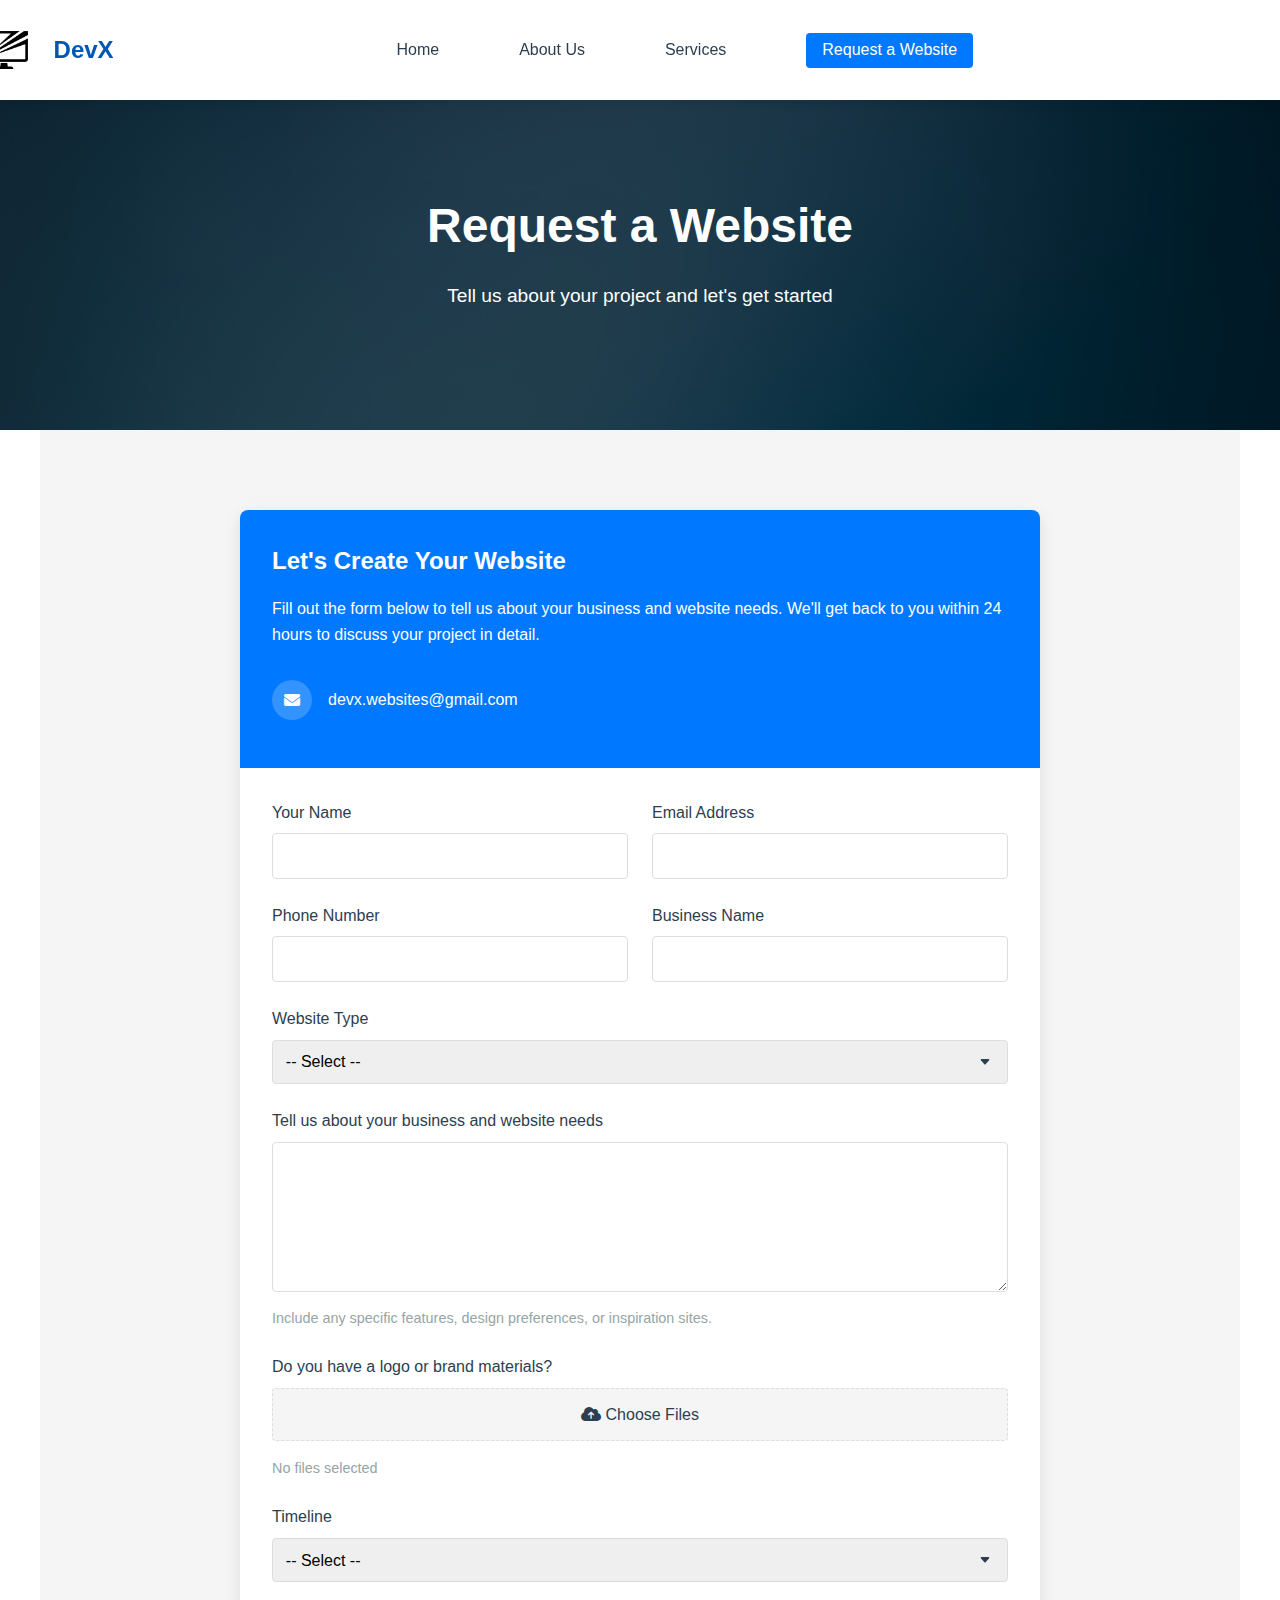
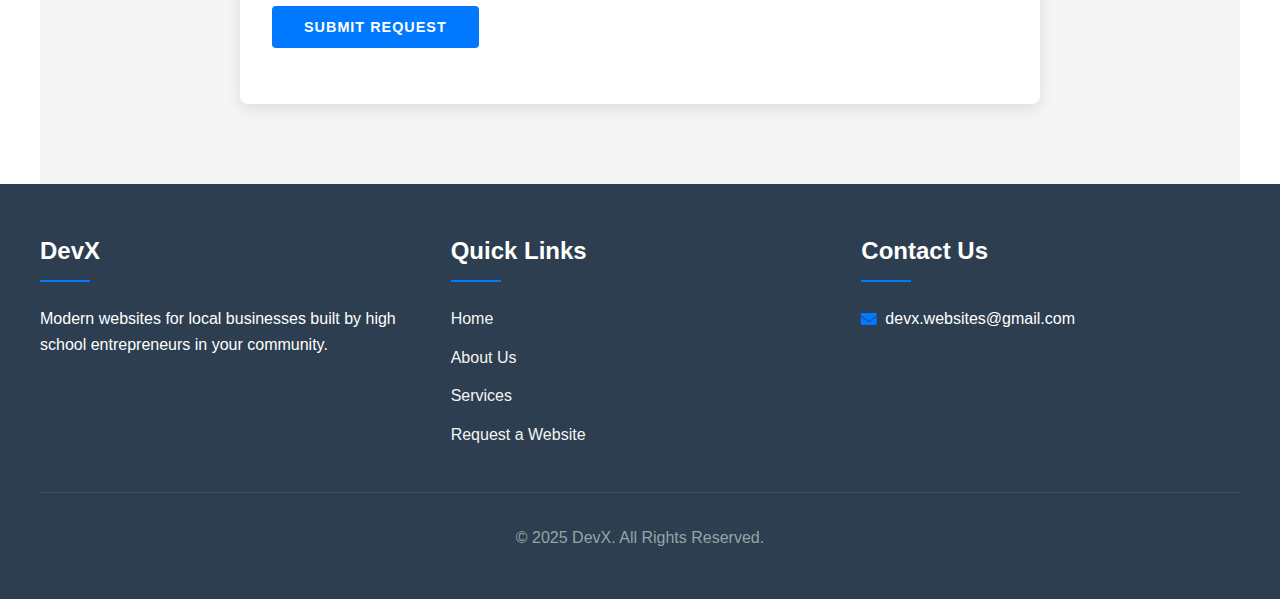
<file: request.html>
<!DOCTYPE html>
<html lang="en">

<head>
    <meta charset="UTF-8">
    <meta name="viewport" content="width=device-width, initial-scale=1.0">
    <title>Request a Website | DevX Web Design</title>
    <link rel="stylesheet" href="css/styles.css">
    <link rel="shortcun icon" href="images/favicon.png" type="image/png" />
    <link rel="stylesheet" href="https://cdnjs.cloudflare.com/ajax/libs/font-awesome/6.4.0/css/all.min.css">
</head>

<body>
    <!-- Navigation -->
    <nav>
        <div class="nav-container">
            <a href="index.html" class="logo">
                <img src="images/favicon.png" alt="Innova Logo" class="logo-img">
                DevX
            </a>
            <ul class="nav-links" id="navLinks">
                <li><a href="index.html">Home</a></li>
                <li><a href="about.html">About Us</a></li>
                <li><a href="services.html">Services</a></li>
                <li><a href="request.html" class="active nav-cta">Request a Website</a></li>
            </ul>
            <div class="hamburger" id="mobileNavToggle">
                <span class="bar"></span>
                <span class="bar"></span>
                <span class="bar"></span>
            </div>
        </div>
    </nav>


    <!-- Page Header -->
    <header class="page-header">
        <div class="page-header-content">
            <h1>Request a Website</h1>
            <p>Tell us about your project and let's get started</p>
        </div>
    </header>

    <!-- Request Form Section -->
    <section class="request-section">
        <div class="request-container">
            <div class="form-info">
                <h2>Let's Create Your Website</h2>
                <p>Fill out the form below to tell us about your business and website needs. We'll get back to you
                    within 24 hours to discuss your project in detail.</p>
                <div class="contact-info">
                    <div class="contact-item">
                        <div class="contact-icon">
                            <i class="fas fa-envelope"></i>
                        </div>
                        <div class="contact-text">
                            <p>devx.websites@gmail.com</p>
                        </div>
                    </div>
                </div>
            </div>
            <div class="contact-form">
                <form action="https://formsubmit.co/8b3a8776c09aaeb8f759ae4ff9d18079" method="POST" id="requestForm">
                    <div class="form-row">
                        <div class="form-group">
                            <label for="name">Your Name</label>
                            <input type="text" id="name" name="name" class="form-control" required>
                        </div>
                        <div class="form-group">
                            <label for="email">Email Address</label>
                            <input type="email" id="email" name="email" class="form-control" required>
                        </div>
                    </div>
                    <div class="form-row">
                        <div class="form-group">
                            <label for="phone">Phone Number</label>
                            <input type="tel" id="phone" name="phone" class="form-control">
                        </div>
                        <div class="form-group">
                            <label for="business">Business Name</label>
                            <input type="text" id="business" name="business" class="form-control" required>
                        </div>
                    </div>
                    <div class="form-group">
                        <label for="website-type">Website Type</label>
                        <select id="website-type" name="website-type" class="form-select" required>
                            <option value="">-- Select --</option>
                            <option value="business">Business Website</option>
                            <option value="portfolio">Portfolio Website</option>
                            <option value="blog">Blog Website</option>
                            <option value="other">Other (Please specify)</option>
                        </select>
                    </div>
                    <div class="form-group">
                        <label for="message">Tell us about your business and website needs</label>
                        <textarea id="message" name="message" class="form-control" rows="5" required></textarea>
                        <p class="form-note">Include any specific features, design preferences, or inspiration sites.
                        </p>
                    </div>
                    <div class="form-group">
                        <label>Do you have a logo or brand materials?</label>
                        <div class="file-upload">
                            <label for="file-upload" class="file-upload-btn">
                                <i class="fas fa-cloud-upload-alt"></i> Choose Files
                            </label>
                            <input type="file" id="file-upload" name="file-upload" style="display: none;" multiple>

                            <!-- Hidden field to hold file.io link -->
                            <input type="hidden" name="file_link" id="file_link">

                            <span class="file-upload-text" id="file-upload-text">No files selected</span>
                        </div>
                    </div>
                    <div class="form-group">
                        <label for="timeline">Timeline</label>
                        <select id="timeline" name="timeline" class="form-select">
                            <option value="">-- Select --</option>
                            <option value="urgent">As soon as possible</option>
                            <option value="1month">Within 1 month</option>
                            <option value="3months">Within 3 months</option>
                            <option value="flexible">Flexible</option>
                        </select>
                    </div>
                    <div class="form-group">
                        <button type="submit" class="btn btn-primary">Submit Request</button>
                    </div>
                </form>
            </div>
        </div>
    </section>

    <!-- Footer -->
    <footer>
        <div class="footer-container">
            <div class="footer-section">
                <h3>DevX</h3>
                <p>Modern websites for local businesses built by high school entrepreneurs in your community.</p>
            </div>
            <div class="footer-section">
                <h3>Quick Links</h3>
                <ul class="footer-links">
                    <li><a href="index.html">Home</a></li>
                    <li><a href="about.html">About Us</a></li>
                    <li><a href="services.html">Services</a></li>
                    <li><a href="request.html">Request a Website</a></li>
                </ul>
            </div>
            <div class="footer-section">
                <h3>Contact Us</h3>
                <ul class="footer-links">
                    <li><i class="fas fa-envelope"></i>devx.websites@gmail.com</li>
                </ul>
            </div>
        </div>
        <div class="copyright">
            <p>&copy; 2025 DevX. All Rights Reserved.</p>
        </div>
    </footer>

    <script src="js/script.js"></script>
</body>

</html>
</file>
<file: css/styles.css>
/* ===== GLOBAL STYLES ===== */
:root {
    --primary: #0078FF;
    --primary-dark: #0056B3;
    --secondary: #16a085;
    --secondary-dark: #0e8c73;
    --light: #f5f5f5;
    --secondary-light: #FFFFFF;
    --dark: #2c3e50;
    --white: #ffffff;
    --gray: #95a5a6;
    --error: #e74c3c;
    --success: #2ecc71;
}

* {
    margin: 0;
    padding: 0;
    box-sizing: border-box;
    font-family: 'Segoe UI', Tahoma, Geneva, Verdana, sans-serif;
}

body {
    line-height: 1.6;
    color: var(--dark);
    background-color: var(--secondary-light);
    /*background-image: linear-gradient(rgb(255, 255, 255), rgb(0, 0, 0));*/
}

img {
    max-width: 100%;
}

/* ===== UTILITY CLASSES ===== */
.container {
    width: 100%;
    max-width: 1200px;
    margin: 0 auto;
    padding: 0 2rem;
}

.text-center {
    text-align: center;
}

.mb-1 {
    margin-bottom: 0.5rem;
}

.mb-2 {
    margin-bottom: 1rem;
}

.mb-3 {
    margin-bottom: 1.5rem;
}

.mb-4 {
    margin-bottom: 2rem;
}

.mb-5 {
    margin-bottom: 3rem;
}

/* ===== BUTTONS ===== */
.btn {
    display: inline-block;
    padding: 0.8rem 2rem;
    border-radius: 4px;
    text-decoration: none;
    font-weight: 600;
    text-transform: uppercase;
    letter-spacing: 1px;
    transition: all 0.3s;
    cursor: pointer;
    border: none;
    font-size: 0.9rem;
}

.btn-primary {
    background-color: var(--primary);
    color: var(--white);
}

.btn-primary:hover {
    background-color: var(--primary-dark);
    transform: translateY(-3px);
    box-shadow: 0 4px 8px rgba(0, 0, 0, 0.2);
}

.btn-secondary {
    background-color: var(--primary);
    color: var(--white);
}

.btn-secondary:hover {
    background-color: var(--primary-dark);
    transform: translateY(-3px);
    box-shadow: 0 4px 8px rgba(0, 0, 0, 0.2);
}

.btn-outline {
    background-color: transparent;
    border: 2px solid var(--primary);
    color: var(--primary);
}

.btn-outline:hover {
    background-color: var(--primary);
    color: var(--white);
    transform: translateY(-3px);
    box-shadow: 0 4px 8px rgba(0, 0, 0, 0.2);
}

.cta-center {
    text-align: center;
    margin-top: 2rem;
}

/* ===== NAVIGATION ===== */
nav {
    background-color: var(--white);
    box-shadow: 0 2px 10px rgba(0, 0, 0, 0.1);
    position: fixed;
    width: 100%;
    top: 0;
    z-index: 1000;
}

.nav-container {
    display: flex;
    justify-content: space-between;
    align-items: center;
    padding: 0rem 5%;
    max-width: 1200px;
    margin: 0 auto;
}

.logo {
    font-size: 1.5rem;
    font-weight: 700;
    color: var(--primary);
    text-decoration: none;
    transition: color 0.3s;
    display: flex;
    align-items: center;
    margin-left: -10rem;
}

.logo-img {
    height: 100px; 
    transform: scale(1.2); 
    transform-origin: left center; 
    margin-right: 0.6rem;
}

.logo:hover {
    color: var(--primary-dark);
}

.nav-links {
    display: flex;
    list-style: none;
}

.nav-links li {
    margin-left: 5rem;
}

.nav-links a {
    text-decoration: none;
    color: var(--dark);
    font-weight: 500;
    position: relative;
    padding-bottom: 10px;
    transition: color 0.3s;
}

.nav-links a:hover {
    color: var(--primary);
}

.nav-links a::after {
    content: '';
    position: absolute;
    width: 0;
    height: 2px;
    bottom: 0;
    left: 0;
    background-color: var(--primary);
    transition: width 0.3s;
}

.nav-links a:hover::after {
    width: 100%;
}

.nav-links .active {
    color: var(--primary);
}

.nav-links .active::after {
    width: 100%;
    background-color: var(--primary);
}

.nav-cta {
    background-color: var(--primary);
    color: var(--white) !important;
    padding: 0.5rem 1rem;
    border-radius: 4px;
    transition: background-color 0.3s, transform 0.3s !important;
}

.nav-cta:hover {
    background-color: var(--primary-dark);
    transform: translateY(-3px);
    box-shadow: 0 4px 8px rgba(0, 0, 0, 0.1);
}

.nav-cta::after {
    display: none;
}

.mobile-nav-toggle {
    display: none;
    background: transparent;
    border: none;
    font-size: 1.5rem;
    cursor: pointer;
    color: var(--dark);
}

/* Mobile Navigation */
@media (max-width: 768px) {
    .nav-links {
        position: fixed;
        top: 70px;
        left: 0;
        right: 0;
        background-color: var(--white);
        flex-direction: column;
        align-items: center;
        padding: 1rem 0;
        box-shadow: 0 2px 10px rgba(0, 0, 0, 0.1);
        transform: translateY(-150%);
        transition: transform 0.3s ease-in-out;
    }

    .nav-links.active {
        transform: translateY(0);
    }

    .nav-links li {
        margin: 1rem 0;
    }

    .mobile-nav-toggle {
        display: block;
    }
}

/* ===== HERO SECTION ===== */
.hero {
    position: relative;
    height: 90vh;
    display: flex;
    align-items: center;
    justify-content: center;
    text-align: center;
    color: var(--white);
    margin-top: 80px;
    overflow: hidden;
    z-index: 1;
}

.hero::before {
    content: '';
    position: absolute;
    top: 0;
    left: 0;
    width: 100%;
    height: 100%;
    background-image: url('../images/BackgroundImage.jpg');
    background-size: cover;
    background-position: center;
    filter: blur(5px);
    z-index: -1;
}

.hero-content {
    max-width: 800px;
    margin: 0 auto;
    padding: 3rem;
    color: var(--dark);
}

.hero h1 {
    font-size: 3.5rem;
    margin-bottom: 1.5rem;
    font-weight: 700;
    margin-top: -7.2rem;
}

.hero p {
    font-size: 1.2rem;
    margin-bottom: 2rem;
    max-width: 600px;
    margin-left: auto;
    margin-right: auto;
    margin-top: 1rem;
}

/* ===== PAGE HEADER ===== */
.page-header {
    background-image: linear-gradient(rgba(0, 0, 0, 0.7), rgba(0, 0, 0, 0.7)), url('../images/page-header-bg.jpg');
    background-size: cover;
    background-position: center;
    height: 40vh;
    display: flex;
    align-items: center;
    text-align: center;
    color: var(--white);
    margin-top: 70px;
}

.page-header-content {
    max-width: 800px;
    margin: 0 auto;
    padding: 2rem;
}

.page-header h1 {
    font-size: 3rem;
    margin-bottom: 1rem;
    font-weight: 700;
}

.page-header p {
    font-size: 1.2rem;
}

/* ===== SECTION STYLES ===== */
section {
    padding: 5rem 1.5rem;
    max-width: 1200px;
    margin: 0 auto;
}

.section-header {
    text-align: center;
    margin-bottom: 3ch;
}

.section-header h2 {
    font-size: 2.5rem;
    color: var(--dark);
    margin-bottom: 1rem;
    position: relative;
    display: inline-block;
}

.section-header h2::after {
    content: '';
    position: absolute;
    width: 60%;
    height: 3px;
    background-color: var(--primary);
    bottom: -10px;
    left: 20%;
}

.section-header p {
    color: var(--gray);
    font-size: 1.1rem;
    max-width: 600px;
    margin: 1rem auto 0;
}

/* ===== FEATURES SECTION ===== */
.features {
    display: grid;
    grid-template-columns: repeat(auto-fit, minmax(250px, 1fr));
    gap: 2rem;
}

.feature-card {
    background-color: var(--white);
    border-radius: 8px;
    padding: 2rem;
    text-align: center;
    box-shadow: 0 5px 15px rgba(0, 0, 0, 0.1);
    transition: transform 0.3s, box-shadow 0.3s;
}

.feature-card:hover {
    transform: translateY(-10px);
    box-shadow: 0 15px 30px rgba(0, 0, 0, 0.15);
}

.feature-icon {
    font-size: 2.5rem;
    color: var(--primary);
    margin-bottom: 1rem;
}

.feature-card h3 {
    margin-bottom: 1rem;
    color: var(--dark);
}

/* ===== HOW IT WORKS SECTION ===== */
.steps {
    display: grid;
    grid-template-columns: repeat(auto-fit, minmax(250px, 1fr));
    gap: 2rem;
    margin-top: 2rem;
}

.step {
    background-color: var(--white);
    border-radius: 8px;
    padding: 2rem;
    text-align: center;
    box-shadow: 0 5px 15px rgba(0, 0, 0, 0.1);
    position: relative;
    transition: transform 0.3s;
}

.step:hover {
    transform: translateY(-5px);
}

.step-number {
    background-color: var(--primary);
    color: var(--white);
    width: 40px;
    height: 40px;
    border-radius: 50%;
    display: flex;
    align-items: center;
    justify-content: center;
    margin: 0 auto 1rem;
    font-weight: bold;
}

.step h3 {
    margin-bottom: 1rem;
    color: var(--dark);
}

/* ===== CTA SECTION ===== */
.cta-section {
    background-image: linear-gradient(rgba(0, 0, 0, 0.7), rgba(0, 0, 0, 0.7)), url('../images/cta-bg.jpg');
    background-size: cover;
    background-position: center;
    padding: 5rem 1.5rem;
    text-align: center;
    color: var(--white);
    margin: 4rem 0 0;
    max-width: 100%;
}

.cta-content {
    max-width: 800px;
    margin: 0 auto;
}

.cta-section h2 {
    font-size: 2.5rem;
    margin-bottom: 1.5rem;
}

.cta-section p {
    font-size: 1.2rem;
    margin-bottom: 2rem;
    max-width: 600px;
    margin-left: auto;
    margin-right: auto;
}

/* ===== ABOUT SECTION ===== */
.about-content {
    display: grid;
    grid-template-columns: 1fr 1fr;
    gap: 3rem;
    align-items: center;
}

.about-image {
    border-radius: 8px;
    overflow: hidden;
    box-shadow: 0 5px 15px rgba(0, 0, 0, 0.1);
}

.about-image img {
    width: 100%;
    height: auto;
    display: block;
}

.about-text h2 {
    margin-bottom: 1.5rem;
    font-size: 2rem;
    color: var(--dark);
}

.about-text p {
    margin-bottom: 1.5rem;
}

.why-choose-us {
    margin-top: 3rem;
}

.why-choose-us h3 {
    margin-bottom: 1.5rem;
    font-size: 1.5rem;
    color: var(--dark);
}

.benefits {
    display: grid;
    grid-template-columns: repeat(auto-fit, minmax(200px, 1fr));
    gap: 1.5rem;
}

.benefit {
    background-color: var(--white);
    padding: 1.5rem;
    border-radius: 8px;
    box-shadow: 0 5px 15px rgba(0, 0, 0, 0.05);
    transition: transform 0.3s;
}

.benefit:hover {
    transform: translateY(-5px);
}

.benefit-icon {
    font-size: 1.8rem;
    color: var(--primary);
    margin-bottom: 1rem;
}

/* ===== TEAM SECTION ===== */
.team-members {
    display: grid;
    grid-template-columns: repeat(auto-fit, minmax(300px, 1fr));
    gap: 2rem;
    margin-top: 2rem;
}

.team-member {
    background-color: var(--white);
    border-radius: 8px;
    overflow: hidden;
    box-shadow: 0 5px 15px rgba(0, 0, 0, 0.1);
    transition: transform 0.3s;
}

.team-member:hover {
    transform: translateY(-10px);
}

.team-photo {
    height: 400px;
    width: 400px;
    /* same as height for a circle */
    border-radius: 50%;
    /* makes it a circle */
    background-size: cover;
    background-position: center;
    margin: 40px auto 0 auto;
}

.team-info {
    padding: 1.5rem;
    text-align: center;
}

.team-info h3 {
    margin-bottom: 0.5rem;
    color: var(--dark);
}

.team-info p {
    color: var(--gray);
    margin-bottom: 1rem;
}

.social-links {
    display: flex;
    justify-content: center;
    list-style: none;
    margin-top: 1rem;
}

.social-links li {
    margin: 0 0.5rem;
}

.social-links a {
    display: flex;
    align-items: center;
    justify-content: center;
    width: 40px;
    height: 40px;
    background-color: var(--light);
    border-radius: 50%;
    color: var(--dark);
    text-decoration: none;
    transition: all 0.3s;
}

.social-links a:hover {
    background-color: var(--primary);
    color: var(--white);
    transform: translateY(-3px);
}

/* ===== SERVICES SECTION ===== */
.services {
    display: grid;
    grid-template-columns: repeat(auto-fit, minmax(300px, 1fr));
    gap: 2rem;
}

.service-card {
    background-color: var(--white);
    border-radius: 8px;
    overflow: hidden;
    box-shadow: 0 5px 15px rgba(0, 0, 0, 0.1);
    transition: transform 0.3s;
}

.service-card:hover {
    transform: translateY(-10px);
}

.service-image {
    height: 200px;
    background-size: cover;
    background-position: center;
}

.service-content {
    padding: 1.5rem;
}

.service-content h3 {
    margin-bottom: 1rem;
    color: var(--dark);
}

.service-content p {
    margin-bottom: 1.5rem;
}

.service-features {
    list-style: none;
    margin-bottom: 1.5rem;
}

.service-features li {
    margin-bottom: 0.5rem;
    display: flex;
    align-items: center;
}

.service-features i {
    color: var(--success);
    margin-right: 0.5rem;
}

/* ===== PROCESS SECTION ===== */
.process-steps {
    display: flex;
    flex-direction: column;
    gap: 2rem;
    max-width: 800px;
    margin: 0 auto;
}

.process-step {
    display: flex;
    background-color: var(--white);
    border-radius: 8px;
    padding: 1.5rem;
    box-shadow: 0 5px 15px rgba(0, 0, 0, 0.05);
    transition: transform 0.3s;
}

.process-step:hover {
    transform: translateY(-5px);
}

.process-icon {
    font-size: 2rem;
    color: var(--primary);
    margin-right: 1.5rem;
    flex-shrink: 0;
    display: flex;
    align-items: center;
    justify-content: center;
    width: 60px;
}

.process-content h3 {
    margin-bottom: 0.5rem;
    color: var(--dark);
}

/* ===== CONTACT FORM ===== */
.request-section {
    background-color: var(--light);
    padding: 5rem 1.5rem;
}

.request-container {
    max-width: 800px;
    margin: 0 auto;
    background-color: var(--white);
    border-radius: 8px;
    overflow: hidden;
    box-shadow: 0 5px 15px rgba(0, 0, 0, 0.1);
}

.form-info {
    padding: 2rem;
    background-color: var(--primary);
    color: var(--white);
}

.form-info h2 {
    margin-bottom: 1rem;
}

.contact-info {
    margin-top: 2rem;
}

.contact-item {
    display: flex;
    align-items: center;
    margin-bottom: 1rem;
}

.contact-icon {
    width: 40px;
    height: 40px;
    background-color: rgba(255, 255, 255, 0.2);
    border-radius: 50%;
    display: flex;
    align-items: center;
    justify-content: center;
    margin-right: 1rem;
}

.contact-form {
    padding: 2rem;
}

.form-group {
    margin-bottom: 1.5rem;
}

.form-group label {
    display: block;
    margin-bottom: 0.5rem;
    font-weight: 500;
    color: var(--dark);
}

.form-control {
    width: 100%;
    padding: 0.8rem;
    border: 1px solid #ddd;
    border-radius: 4px;
    font-size: 1rem;
    transition: border-color 0.3s, box-shadow 0.3s;
}

.form-control:focus {
    outline: none;
    border-color: var(--primary);
    box-shadow: 0 0 0 2px rgba(52, 152, 219, 0.25);
}

textarea.form-control {
    min-height: 150px;
    resize: vertical;
}

.form-select {
    width: 100%;
    padding: 0.8rem;
    border: 1px solid #ddd;
    border-radius: 4px;
    font-size: 1rem;
    appearance: none;
    background-image: url("data:image/svg+xml,%3Csvg xmlns='http://www.w3.org/2000/svg' width='12' height='12' fill='%232c3e50' viewBox='0 0 16 16'%3E%3Cpath d='M7.247 11.14 2.451 5.658C1.885 5.013 2.345 4 3.204 4h9.592a1 1 0 0 1 .753 1.659l-4.796 5.48a1 1 0 0 1-1.506 0z'/%3E%3C/svg%3E");
    background-repeat: no-repeat;
    background-position: right 1rem center;
    transition: border-color 0.3s, box-shadow 0.3s;
}

.form-select:focus {
    outline: none;
    border-color: var(--primary);
    box-shadow: 0 0 0 2px rgba(52, 152, 219, 0.25);
}

.form-row {
    display: grid;
    grid-template-columns: 1fr 1fr;
    gap: 1.5rem;
}

@media (max-width: 768px) {
    .form-row {
        grid-template-columns: 1fr;
    }
}

.form-note {
    font-size: 0.9rem;
    color: var(--gray);
    margin-top: 0.5rem;
}

.file-upload {
    display: flex;
    flex-direction: column;
}

.file-upload-btn {
    display: inline-block;
    padding: 0.8rem;
    background-color: var(--light);
    border: 1px dashed #ddd;
    border-radius: 4px;
    text-align: center;
    cursor: pointer;
    transition: all 0.3s;
}

.file-upload-btn:hover {
    background-color: #e9ecef;
}

.file-upload-text {
    font-size: 0.9rem;
    color: var(--gray);
    margin-top: 0.5rem;
}

/* ===== FOOTER ===== */
footer {
    background-color: var(--dark);
    color: var(--white);
    padding: 3rem 1.5rem;
}

.footer-container {
    max-width: 1200px;
    margin: 0 auto;
    display: grid;
    grid-template-columns: repeat(auto-fit, minmax(250px, 1fr));
    gap: 2rem;
}

.footer-section h3 {
    margin-bottom: 1.5rem;
    font-size: 1.5rem;
    color: var(--white);
    position: relative;
    padding-bottom: 0.75rem;
}

.footer-section h3::after {
    content: '';
    position: absolute;
    left: 0;
    bottom: 0;
    height: 2px;
    width: 50px;
    background-color: var(--primary);
}

.footer-links {
    list-style: none;
}

.footer-links li {
    margin-bottom: 0.8rem;
    display: flex;
    align-items: center;
}

.footer-links i {
    margin-right: 0.5rem;
    color: var(--primary);
}

.footer-links a {
    color: var(--light);
    text-decoration: none;
    transition: color 0.3s;
}

.footer-links a:hover {
    color: var(--primary);
}

.copyright {
    text-align: center;
    padding-top: 2rem;
    margin-top: 2rem;
    border-top: 1px solid rgba(255, 255, 255, 0.1);
    color: var(--gray);
    max-width: 1200px;
    margin-left: auto;
    margin-right: auto;
}

/* ===== RESPONSIVE DESIGN ===== */
@media (max-width: 992px) {
    .hero h1 {
        font-size: 2.8rem;
    }

    .page-header h1 {
        font-size: 2.5rem;
    }

    .section-header h2 {
        font-size: 2.2rem;
    }

    .about-content {
        grid-template-columns: 1fr;
    }

    .about-image {
        margin-bottom: 2rem;
    }
}

@media (max-width: 768px) {
    .hero h1 {
        font-size: 2.5rem;
    }

    .page-header h1 {
        font-size: 2.2rem;
    }

    .section-header h2 {
        font-size: 2rem;
    }

    .process-step {
        flex-direction: column;
        align-items: center;
        text-align: center;
    }

    .process-icon {
        margin-right: 0;
        margin-bottom: 1rem;
    }
}

@media (max-width: 576px) {
    .hero h1 {
        font-size: 2rem;
    }

    .hero p,
    .page-header p {
        font-size: 1rem;
    }

    .btn {
        padding: 0.7rem 1.5rem;
        font-size: 0.85rem;
    }

    .section-header h2 {
        font-size: 1.8rem;
    }
}
</file>
